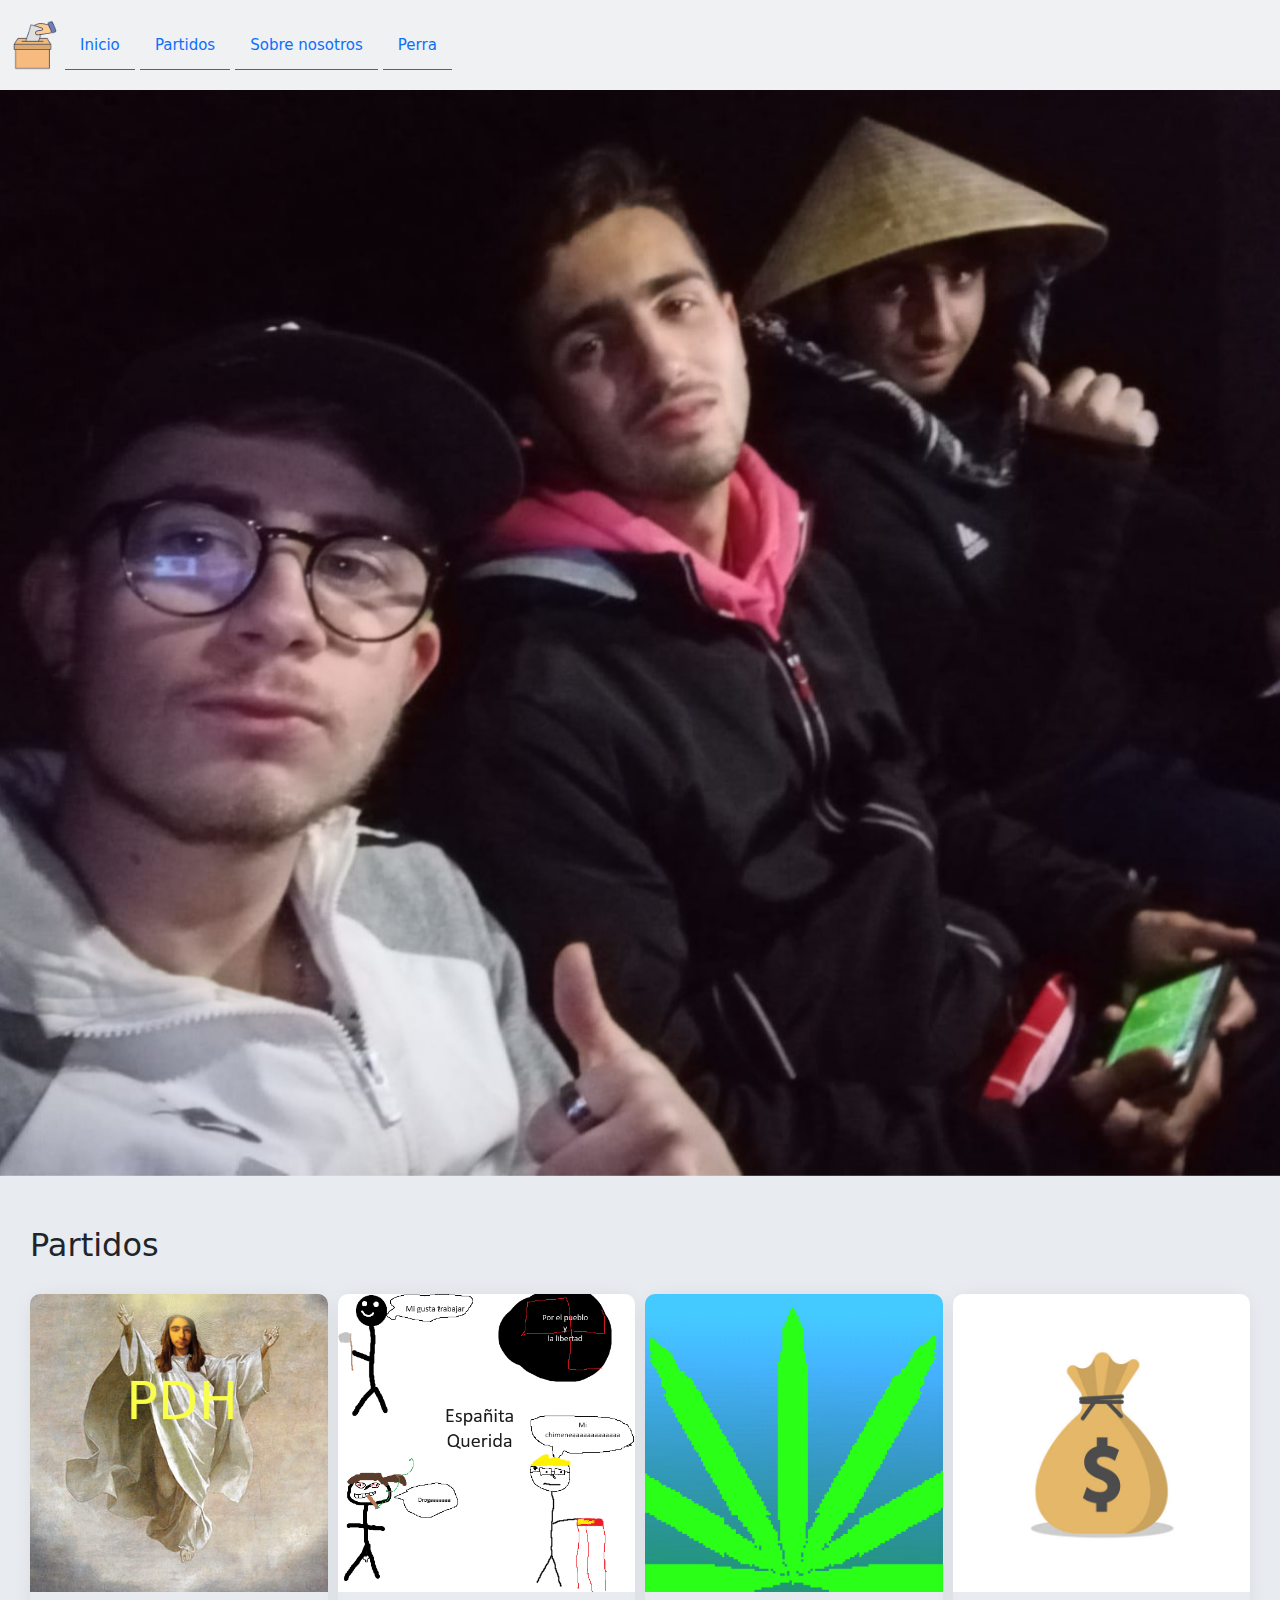
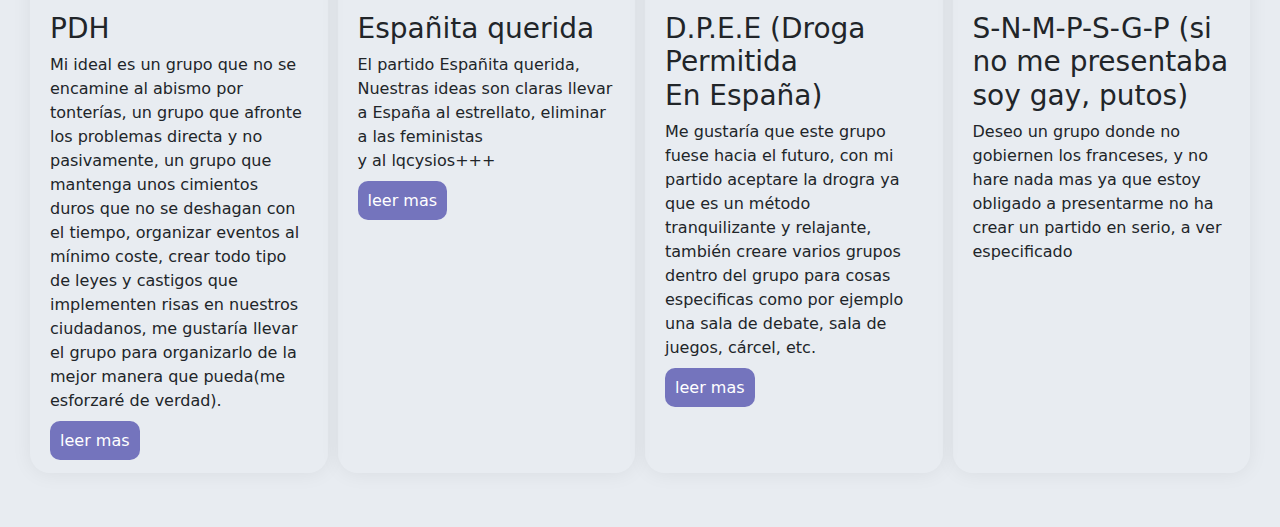
<file: index.html>
<!DOCTYPE html>
<html lang="en">
<head>
    <meta charset="UTF-8">
    <meta name="viewport" content="width=device-width, initial-scale=1.0">
    <title>Document</title>
    <link href="https://cdn.jsdelivr.net/npm/bootstrap@5.3.3/dist/css/bootstrap.min.css" rel="stylesheet" integrity="sha384-QWTKZyjpPEjISv5WaRU9OFeRpok6YctnYmDr5pNlyT2bRjXh0JMhjY6hW+ALEwIH" crossorigin="anonymous">
    <link rel="stylesheet" href="styles/styles.css">
    <link rel="stylesheet" href="https://cdn.jsdelivr.net/npm/swiper@11/swiper-bundle.min.css" />

</head>
<body>
    <header>
        <nav class="nav_bar" >
            <ul>
                <li><img src="assets/logo.png"></li>
            </ul>
            <ul>
                <li><a href="index.html">Inicio</a></li>
                <li><a href="index.html">Partidos</a></li>
                <li><a href="index.html">Sobre nosotros</a></li>
                <li><a href="assets/drogao2.png">Perra</a></li>
            </ul>

            
        </nav>
    </header>
    <main>
        <div class="swiper mySwiper">
            <div class="swiper-wrapper">
            <div class="swiper-slide"><img src="assets/mongolos.jpg"></div>
            <div class="swiper-slide"><img src="assets/drogao3.png"></div>
            <div class="swiper-slide"><img src="assets/anticristo.jpg"></div>
            <div class="swiper-slide"><img src="assets/frances-sexy.jpg"></div>
            <div class="swiper-slide"><img src="assets/jesus-en-alerta.jpg"></div>
            <div class="swiper-slide"><img src="assets/martinez-chupa.jpg"></div>
            <div class="swiper-slide"><img src="assets/un-drogao-celebrando-su-venta.jpg"></div>
            <div class="swiper-slide"><img src="assets/verdugo de joven.jpg"></div>
            <div class="swiper-slide"><img src="assets/verdugo-fino.jpg"></div>
            <div class="swiper-slide"><img src="assets/yo-en-la-droga.jpg"></div>
            </div>
        </div>

        <section>
            <h2>Partidos</h2>
            <div class="partidos">
                <article>
                    
                    <img src="assets/jesus2.png">
                    
                    <div class="grupo">
                        <div>
                        <h3>PDH</h3>
                        <p>Mi ideal es un grupo que no se encamine al abismo por tonterías, un grupo que afronte los problemas directa y no pasivamente, un grupo que mantenga unos cimientos duros que no se deshagan con el tiempo, organizar eventos al mínimo coste, crear todo tipo de leyes y castigos que implementen risas en nuestros ciudadanos, me gustaría llevar el grupo para organizarlo de la mejor manera que pueda(me esforzaré de verdad).
                        </p>
                        
                    </div>
                        <div>
                            <a class="button" href="pages/alex.html">leer mas</a>
                        </div>
                    </div>
                    
                </article>
                <article>
                    
                    <img src="assets/logolucio.png">
                    <div class="grupo">
                        <div>
                            <h3>Españita querida</h3>
                            <p>El partido Españita querida, Nuestras ideas son claras llevar a España al estrellato, eliminar a las feministas y al lqcysios+++</p>
                        
                        </div>
                        <div>
                            <a class="button" href="pages/Lucio.html">leer mas</a>
                        </div>
                    </div>
                    

                </article>
                <article>
                    
                    <img src="assets/maria.jpg">
                        <div class="grupo">
                        <div>
                            <h3> D.P.E.E (Droga Permitida En España)</h3>
                            <p>Me gustaría que este grupo fuese hacia el futuro, con mi partido aceptare la drogra ya que es un método tranquilizante y relajante, también creare varios grupos dentro del grupo para cosas especificas como por ejemplo una sala de debate, sala de juegos, cárcel, etc.
                            </p>
                            
                        </div>
                        <div>
                            <a class="button" href="pages/martinez.html">leer mas</a>
                        </div> 
                    </div>
                    
                </article>
                <article>
                    
                    <img src="assets/bolsa-dinero.jpg">
                    <div class="grupo">
                        <div>
                            <h3>S-N-M-P-S-G-P (si no me presentaba soy gay, putos)</h3>
                            <p>Deseo un grupo donde no gobiernen los franceses, y no hare nada mas ya que estoy obligado a presentarme no ha crear un partido en serio, a ver especificado</p>
                            
                        </div>

                    </div>
                    
                </article>
            </div>
            
        </section>
        <br>
    </main>





    <script src="https://cdn.jsdelivr.net/npm/swiper@11/swiper-bundle.min.js"></script>

    <!-- Initialize Swiper -->
    <script>
      var swiper = new Swiper(".mySwiper", {
        autoplay: {
            delay: 5000,
        },
        
      });
    </script>
</body>
</html>
</file>
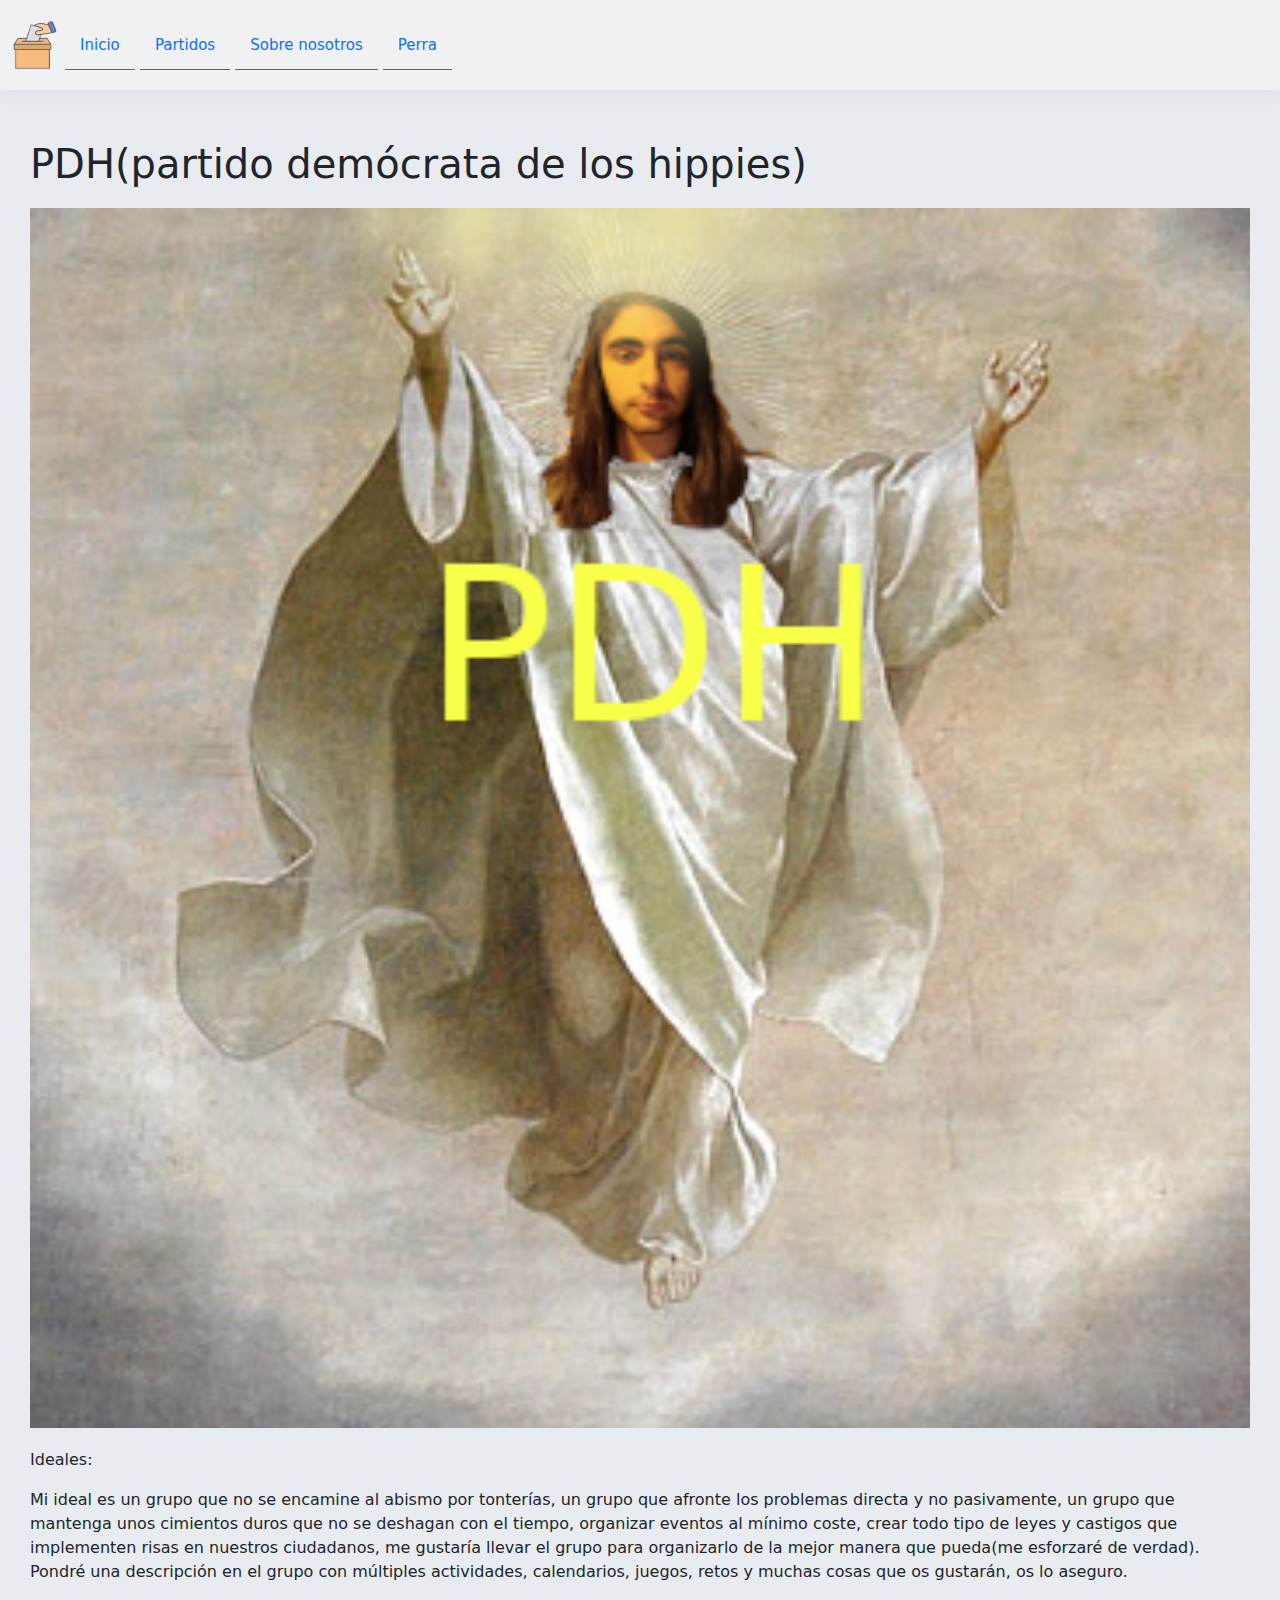
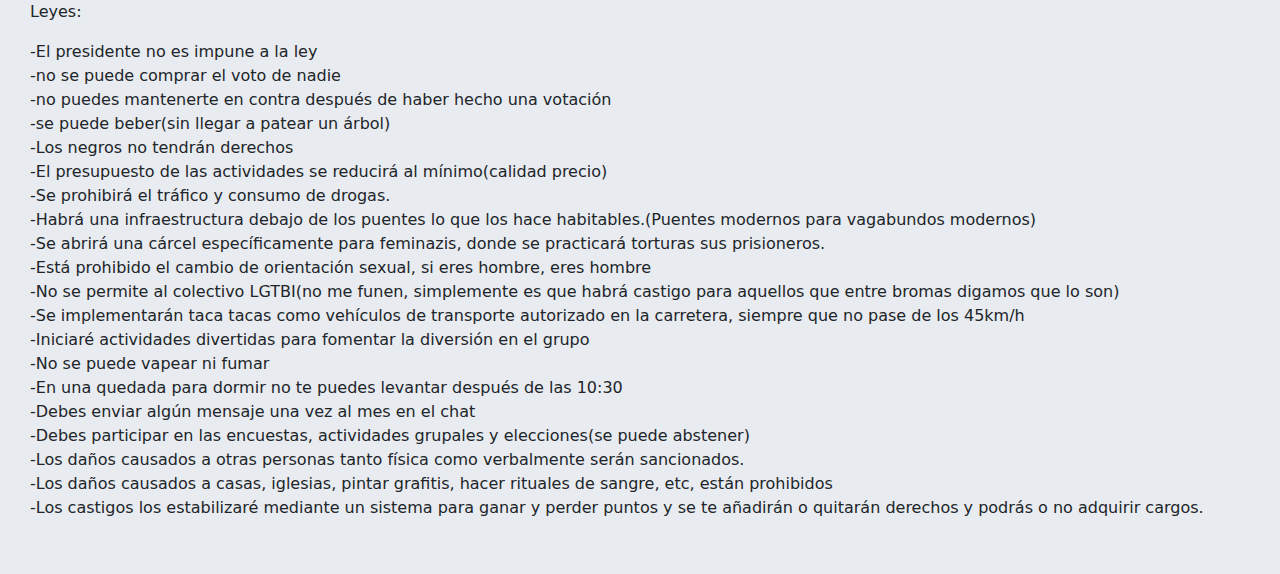
<file: pages/alex.html>
<!DOCTYPE html>
<html lang="en">
<head>
    <meta charset="UTF-8">
    <meta name="viewport" content="width=device-width, initial-scale=1.0">
    <title>Document</title>
    <link href="https://cdn.jsdelivr.net/npm/bootstrap@5.3.3/dist/css/bootstrap.min.css" rel="stylesheet" integrity="sha384-QWTKZyjpPEjISv5WaRU9OFeRpok6YctnYmDr5pNlyT2bRjXh0JMhjY6hW+ALEwIH" crossorigin="anonymous">
    <link rel="stylesheet" href="/styles/styles.css">
    <link rel="stylesheet" href="https://cdn.jsdelivr.net/npm/swiper@11/swiper-bundle.min.css" />

</head>
<body>
    <header>
        <nav class="nav_bar" >
            <ul>
                <li><img src="/assets/logo.png"></li>
            </ul>
            <ul>
                <li><a href="/index.html">Inicio</a></li>
                <li><a href="/index.html">Partidos</a></li>
                <li><a href="/index.html">Sobre nosotros</a></li>
                <li><a href="/assets/drogao2.png">Perra</a></li>
            </ul>

            
        </nav>
    </header>
    <main>
        <section>
            <h1 style="margin-bottom: 20px;">PDH(partido demócrata de los hippies)</h1>
            <img src="/assets/jesus2.png" style="margin-bottom: 20px; width: 100%;">
            
            <p>Ideales:</p>
            <p>
                Mi ideal es un grupo que no se encamine al abismo por tonterías, un grupo que afronte los problemas directa y no pasivamente, un grupo que mantenga unos cimientos duros que no se deshagan con el tiempo, organizar eventos al mínimo coste, crear todo tipo de leyes y castigos que implementen risas en nuestros ciudadanos, me gustaría llevar el grupo para organizarlo de la mejor manera que pueda(me esforzaré de verdad).
Pondré una descripción en el grupo con múltiples actividades, calendarios, juegos, retos y muchas cosas que os gustarán, os lo aseguro.
            </p>
            <p>Leyes:</p>
            <span>
                -El presidente no es impune a la ley<br>
-no se puede comprar el voto de nadie<br>
-no puedes mantenerte en contra después de haber hecho una votación<br>
-se puede beber(sin llegar a patear un árbol)<br>
-Los negros no tendrán derechos<br>
-El presupuesto de las actividades se reducirá al mínimo(calidad precio)<br>
-Se prohibirá el tráfico y consumo de drogas.<br>
-Habrá una infraestructura debajo de los puentes lo que los hace habitables.(Puentes modernos para vagabundos modernos)<br>
-Se abrirá una cárcel específicamente para feminazis, donde se practicará torturas sus prisioneros.<br>
-Está prohibido el cambio de orientación sexual, si eres hombre, eres hombre<br>
-No se permite al colectivo LGTBI(no me funen, simplemente es que habrá castigo para aquellos que entre bromas digamos que lo son)<br>
-Se implementarán taca tacas como vehículos de transporte autorizado en la carretera, siempre que no pase de los 45km/h<br>
-Iniciaré actividades divertidas para fomentar la diversión en el grupo<br>
-No se puede vapear ni fumar<br>
-En una quedada para dormir no te puedes levantar después de las 10:30<br>
-Debes enviar algún mensaje una vez al mes en el chat<br>
-Debes participar en las encuestas, actividades grupales y elecciones(se puede abstener)<br>
-Los daños causados a otras personas tanto física como verbalmente serán sancionados. <br>
-Los daños causados a casas, iglesias, pintar grafitis, hacer rituales de sangre, etc, están prohibidos<br>
-Los castigos los estabilizaré mediante un sistema para ganar y perder puntos y se te añadirán o quitarán derechos y podrás o no adquirir cargos.<br>
            </span>
            
            

        </section>
        <br>
    </main>





    <script src="https://cdn.jsdelivr.net/npm/swiper@11/swiper-bundle.min.js"></script>

    <!-- Initialize Swiper -->
    <script>
      var swiper = new Swiper(".mySwiper", {
        autoplay: {
            delay: 5000,
        },
        
      });
    </script>
</body>
</html>
</file>
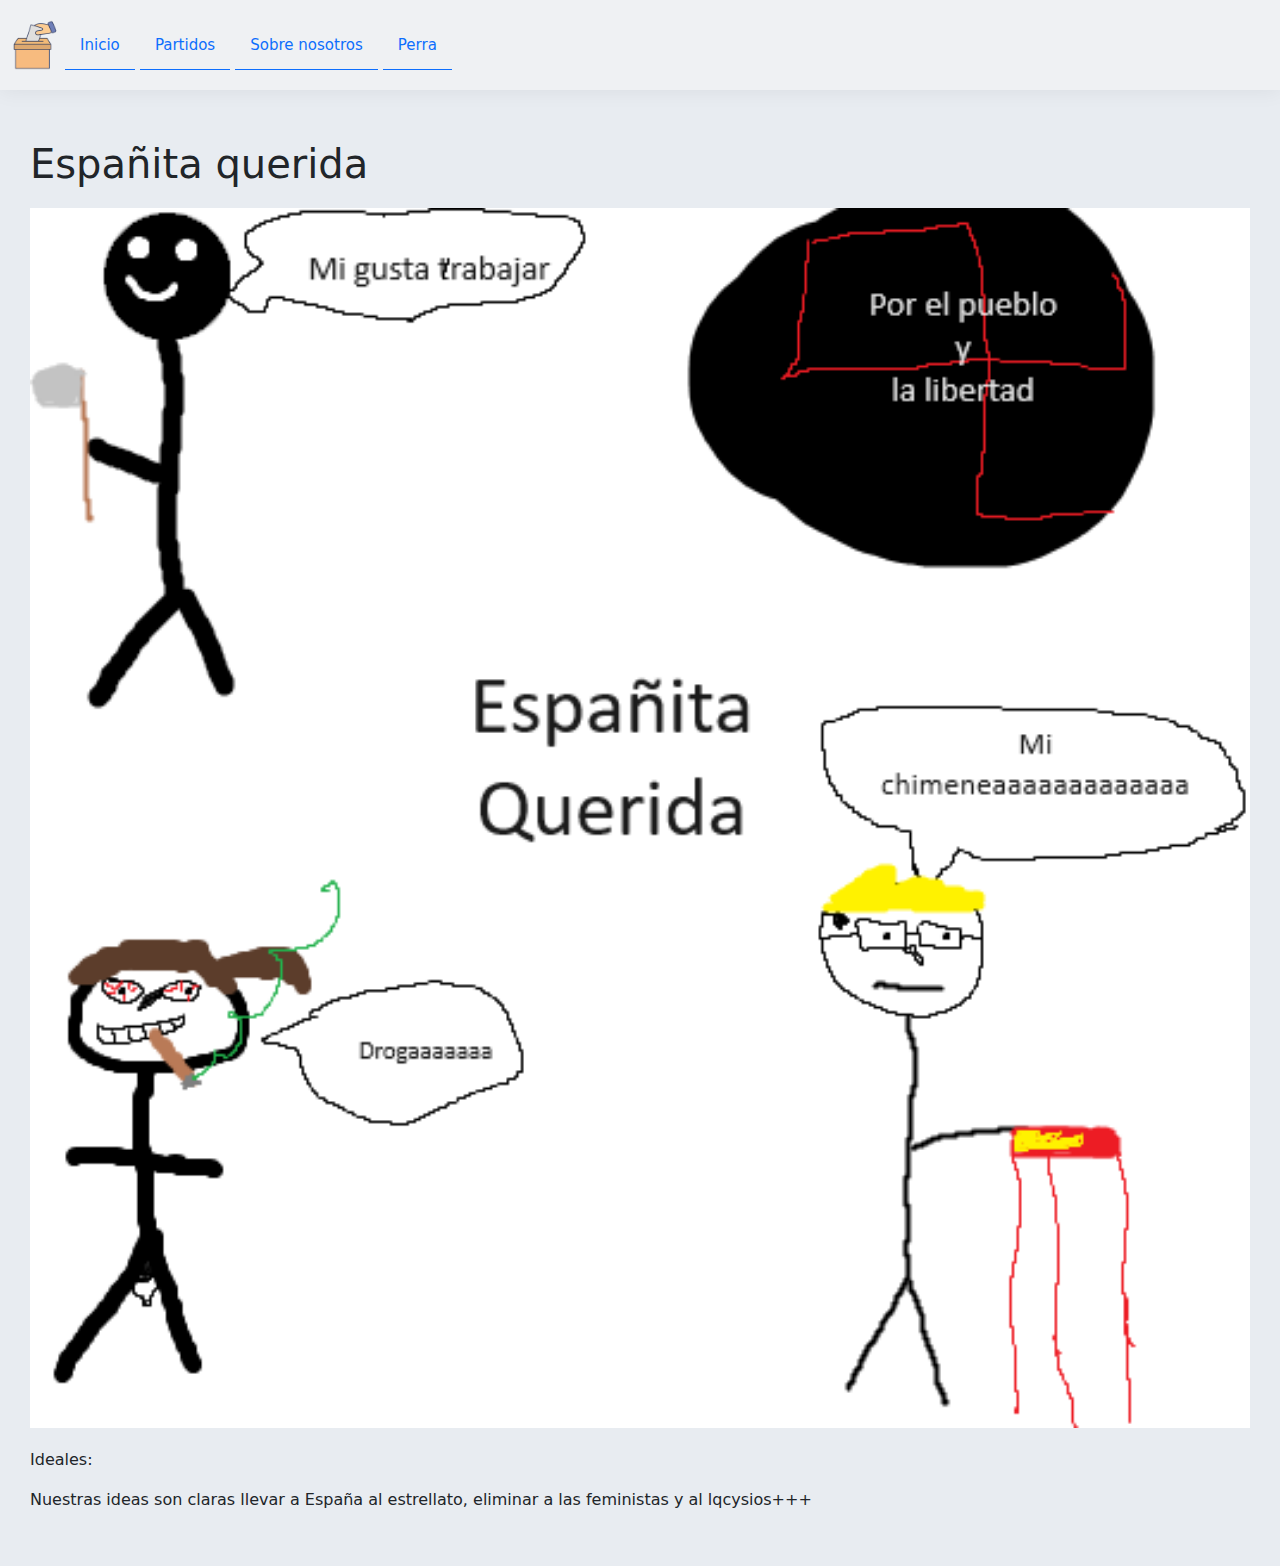
<file: pages/Lucio.html>
<!DOCTYPE html>
<html lang="en">
<head>
    <meta charset="UTF-8">
    <meta name="viewport" content="width=device-width, initial-scale=1.0">
    <title>Document</title>
    <link href="https://cdn.jsdelivr.net/npm/bootstrap@5.3.3/dist/css/bootstrap.min.css" rel="stylesheet" integrity="sha384-QWTKZyjpPEjISv5WaRU9OFeRpok6YctnYmDr5pNlyT2bRjXh0JMhjY6hW+ALEwIH" crossorigin="anonymous">
    <link rel="stylesheet" href="/styles/styles.css">
    <link rel="stylesheet" href="https://cdn.jsdelivr.net/npm/swiper@11/swiper-bundle.min.css" />

</head>
<body>
    <header>
        <nav class="nav_bar" >
            <ul>
                <li><img src="/assets/logo.png"></li>
            </ul>
            <ul>
                <li><a href="/index.html">Inicio</a></li>
                <li><a href="/index.html">Partidos</a></li>
                <li><a href="/index.html">Sobre nosotros</a></li>
                <li><a href="/assets/drogao2.png">Perra</a></li>
            </ul>

            
        </nav>
    </header>
    <main>
        <section>
            <h1 style="margin-bottom: 20px;">Españita querida</h1>
            <img src="/assets/logolucio.png" style="margin-bottom: 20px; width: 100%;">
            <p>Ideales:</p>
            <p>
                Nuestras ideas son claras llevar a España al estrellato, eliminar a las feministas y al lqcysios+++
            </p>
            
            

        </section>
        <br>
    </main>





    <script src="https://cdn.jsdelivr.net/npm/swiper@11/swiper-bundle.min.js"></script>

    <!-- Initialize Swiper -->
    <script>
      var swiper = new Swiper(".mySwiper", {
        autoplay: {
            delay: 5000,
        },
        
      });
    </script>
</body>
</html>
</file>
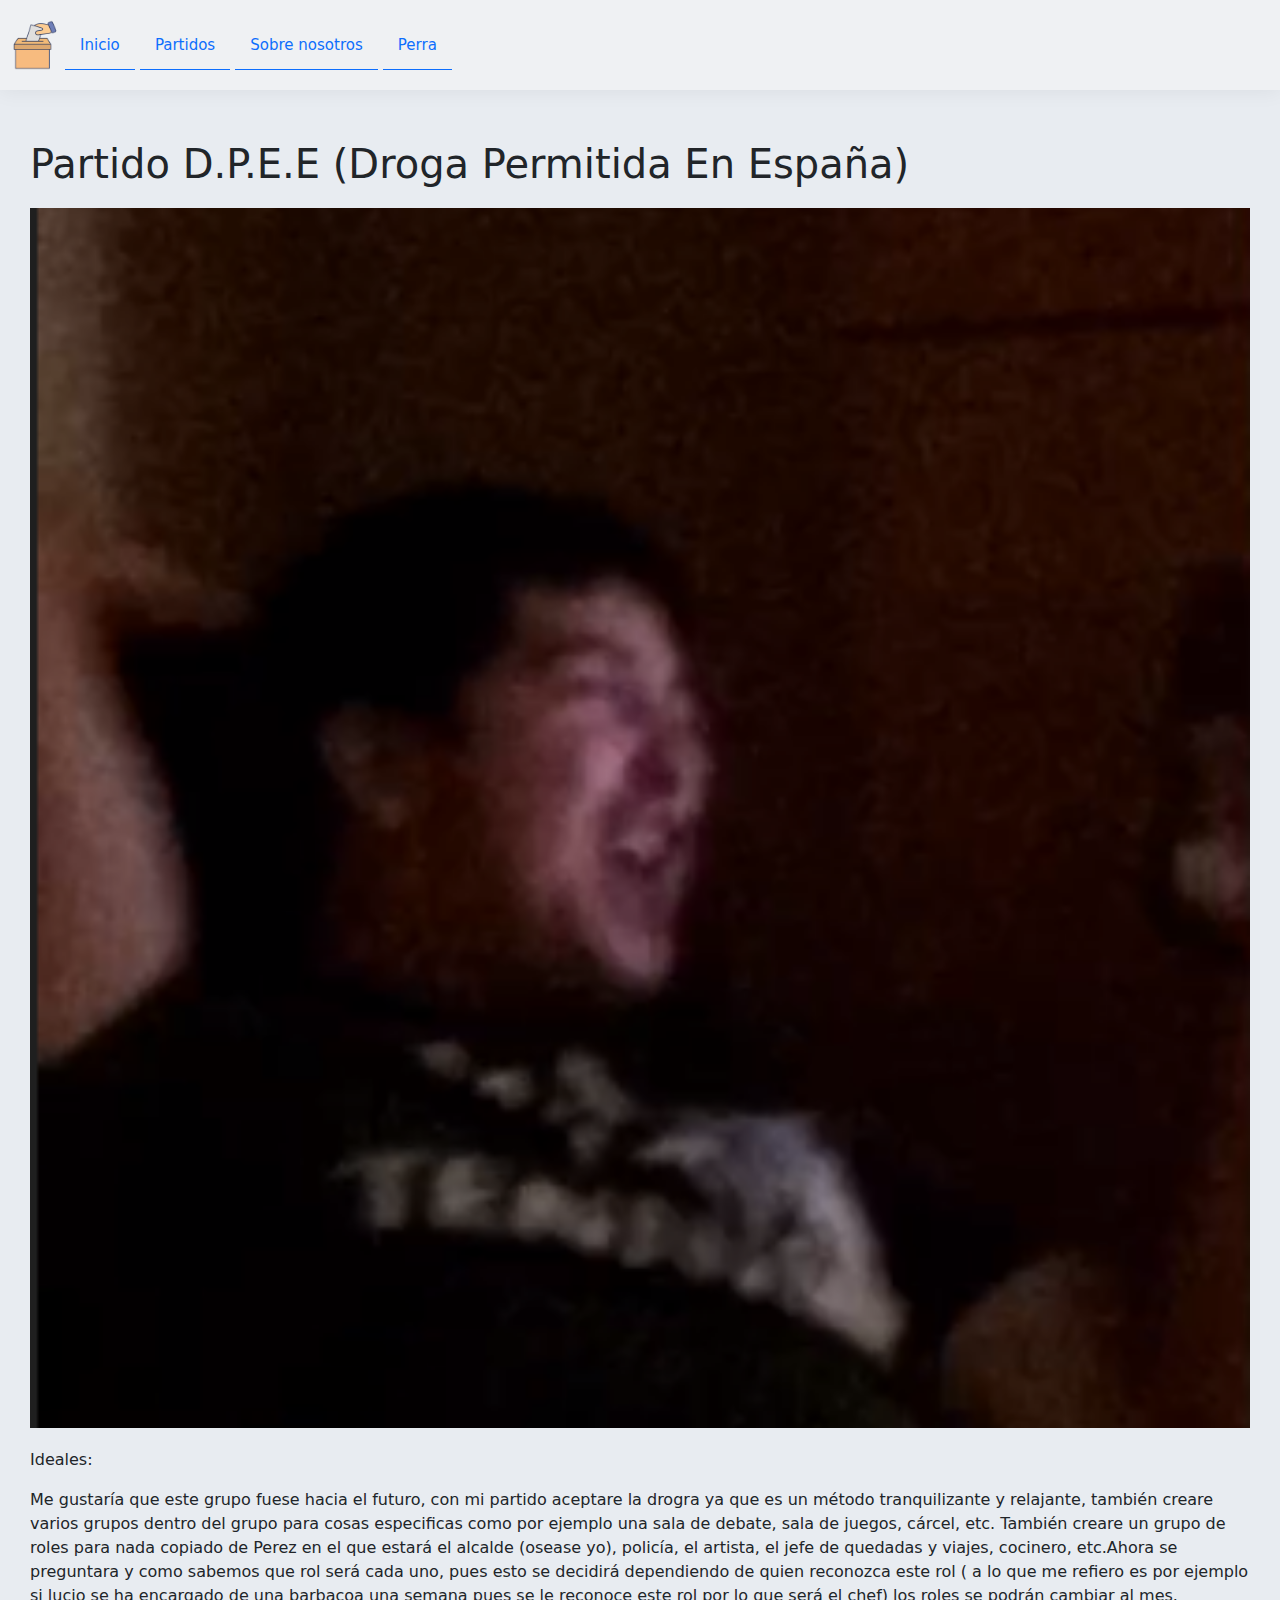
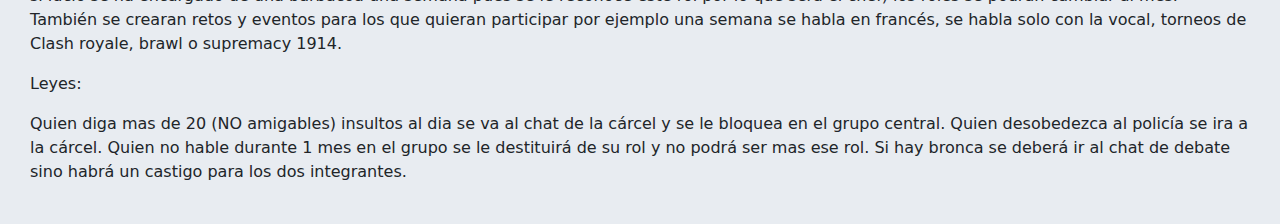
<file: pages/martinez.html>
<!DOCTYPE html>
<html lang="en">
<head>
    <meta charset="UTF-8">
    <meta name="viewport" content="width=device-width, initial-scale=1.0">
    <title>Document</title>
    <link href="https://cdn.jsdelivr.net/npm/bootstrap@5.3.3/dist/css/bootstrap.min.css" rel="stylesheet" integrity="sha384-QWTKZyjpPEjISv5WaRU9OFeRpok6YctnYmDr5pNlyT2bRjXh0JMhjY6hW+ALEwIH" crossorigin="anonymous">
    <link rel="stylesheet" href="/styles/styles.css">
    <link rel="stylesheet" href="https://cdn.jsdelivr.net/npm/swiper@11/swiper-bundle.min.css" />

</head>
<body>
    <header>
        <nav class="nav_bar" >
            <ul>
                <li><img src="/assets/logo.png"></li>
            </ul>
            <ul>
                <li><a href="/index.html">Inicio</a></li>
                <li><a href="/index.html">Partidos</a></li>
                <li><a href="/index.html">Sobre nosotros</a></li>
                <li><a href="/assets/drogao2.png">Perra</a></li>
            </ul>

            
        </nav>
    </header>
    <main>
        <section>
            <h1 style="margin-bottom: 20px;">Partido D.P.E.E (Droga Permitida En España)</h1>
            <img src="/assets/drogao2.png" style="margin-bottom: 20px; width: 100%;">
            <p>Ideales:</p>
            <p>
                Me gustaría que este grupo fuese hacia el futuro, con mi partido aceptare la drogra ya que es un método tranquilizante y relajante, también creare varios grupos dentro del grupo para cosas especificas como por ejemplo una sala de debate, sala de juegos, cárcel, etc.
                También creare un grupo de roles para nada copiado de Perez en el que estará el alcalde (osease yo), policía, el artista, el jefe de quedadas y viajes, cocinero, etc.Ahora se preguntara y como sabemos que rol será cada uno, pues esto se decidirá dependiendo de quien reconozca este rol ( a lo que me refiero es por ejemplo si lucio se ha encargado de una barbacoa una semana pues se le reconoce este rol por lo que será el chef) los roles se podrán cambiar al mes.
                También se crearan retos y eventos para los que quieran participar por ejemplo una semana se habla en francés, se habla solo con la vocal, torneos de Clash royale, brawl o supremacy 1914.
            </p>
            <p>Leyes:</p>
            <p>
                Quien diga mas de 20 (NO amigables) insultos al dia se va al chat de la cárcel y se le bloquea en el grupo central.
                Quien desobedezca al policía se ira a la cárcel.
                Quien no hable durante 1 mes en el grupo se le destituirá de su rol y no podrá ser mas ese rol.
                Si hay bronca se deberá ir al chat de debate sino habrá un castigo para los dos integrantes.   
            </p>
            <br>

        </section>
    </main>





    <script src="https://cdn.jsdelivr.net/npm/swiper@11/swiper-bundle.min.js"></script>

    <!-- Initialize Swiper -->
    <script>
      var swiper = new Swiper(".mySwiper", {
        autoplay: {
            delay: 5000,
        },
        
      });
    </script>
</body>
</html>
</file>
<file: styles/styles.css>
html,
body {
  position: relative;
  height: 100%;
  
}

main{
    margin: 0px;
}

.swiper {
  width: 100%;
  height: 100%;
}
.swiper img{
    width: 100%;
    height: auto;
}

body{
    background-color: rgb(232, 236, 241);
    margin: 0px;
    
}

.nav_bar ul{
    display: inline;
    list-style-type: none;
    margin: 0;
    padding: 0;
    height: 30px;
}


.nav_bar li{
    display: inline;
    text-align: center;
    vertical-align: middle;
    
}
.nav_bar a{
    font-size: 15px; 

    text-decoration:none;
    border-bottom: solid 1px;
    padding: 20px 15px 15px 15px;
}

@media (max-width: 1250px) {
    .nav_bar li a{
        font-size: 10px;
    }

    .swiper img{
        width: 100%;
        height: auto;
    }
}


.nav_bar{
    
    padding: 20px 10px 20px 10px;
    background-color: rgb(239, 241, 243);
    
    box-shadow: 0px 1px 20px  rgba(0, 0, 0, 0.061);

    margin: 0px;
    
}

.nav_bar img{
    width: 50px;
}

header{
    
    margin: 0px;
}


section{
    margin: 50px 30px 30px 30px;
}

.partidos{
    margin: 30px 0px 30px 0%;
    display: grid;
    grid-template-columns: repeat(auto-fill, minmax(15rem, 1fr));
    grid-gap: 10px;
    grid-auto-rows: minmax(100px, auto);
    
    
}

.partidos article {

  
   box-shadow:  0px 1px 20px rgba(0, 0, 0, 0.061);
   border-radius: 20px;
   
}

.partidos .grupo {
    display: grid;
    padding: 20px;
    justify-items: start;
    align-content: space-between;
    
    
}
.partidos img {
    

    width: 100%;
    border-radius: 10px 10px 0px 0px;
}

.partidos a{
    padding: 10px 10px 10px 10px;
    background-color: #7474bd;
    border-radius: 10px;
    color: white;
    text-decoration: none;
}
</file>
